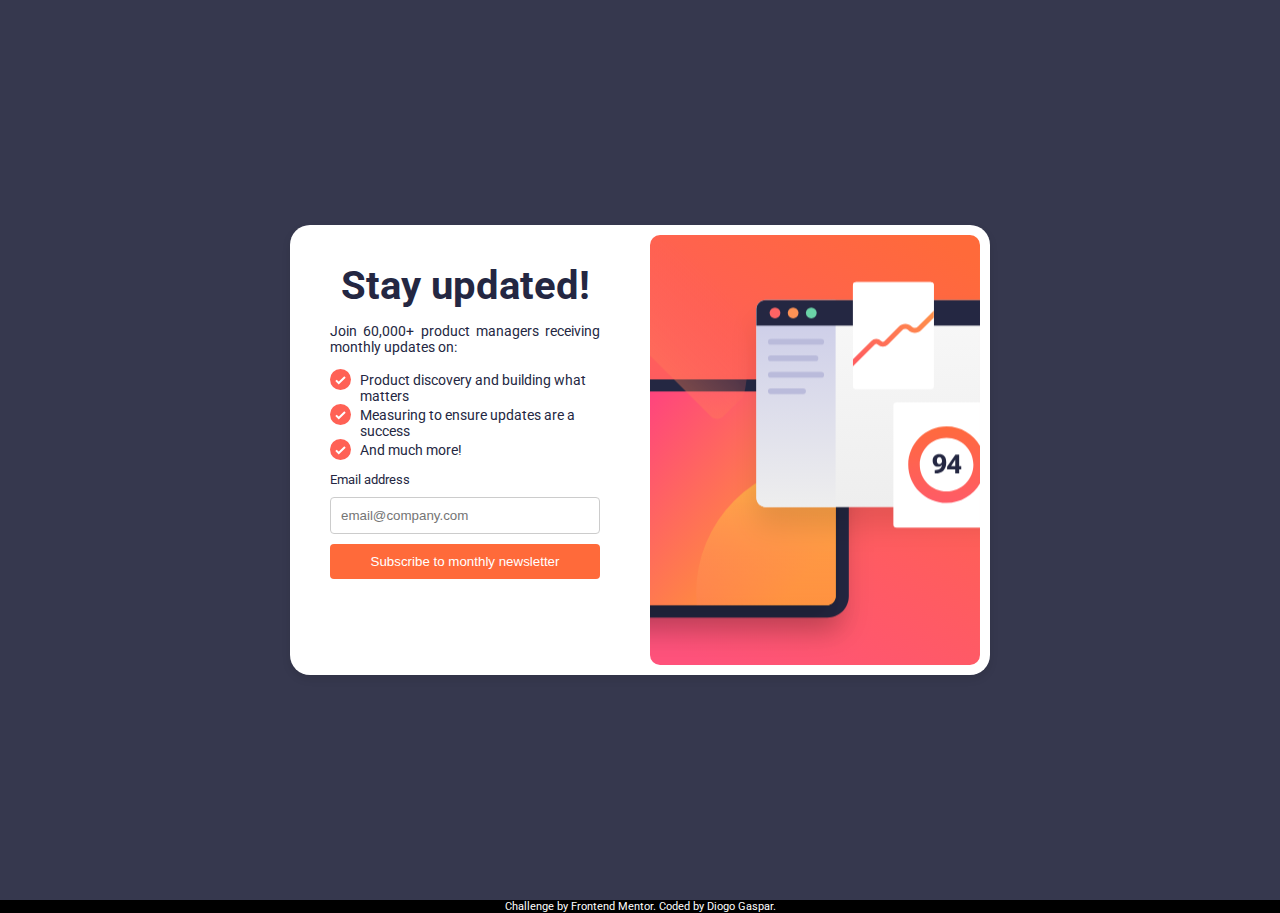
<file: index.html>
<!DOCTYPE html>
<html lang="en">
  <head>
    <meta charset="UTF-8" />
    <meta name="viewport" content="width=device-width, initial-scale=1.0" />
    <!-- displays site properly based on user's device -->

    <link
      rel="icon"
      type="image/png"
      sizes="32x32"
      href="./assets/images/favicon-32x32.png"
    />
    <link rel="stylesheet" href="style/indexstyle.css" />
    <script src="scripts/indexjs.js"></script>
    <title>
      Frontend Mentor | Newsletter sign-up form with success message
    </title>
    <style>
      .attribution {
        font-size: 11px;
        text-align: center;
        background-color: black;
        color: white;
      }
      .attribution a {
        text-decoration: none;
        color: white;
      }

      .attribution a:hover {
        color: #ff527b;
      }
    </style>
  </head>
  <body>
    <main>
      <div class="main-container">
        <section class="container">
          <div class="left-container">
            <div class="head">
              <h1>Stay updated!</h1>
              <p>Join 60,000+ product managers receiving monthly updates on:</p>
            </div>
            <div class="details">
              <ul>
                <li>Product discovery and building what matters</li
                >
                <li>Measuring to ensure updates are a success</li
                >
                <li>And much more!</li
                >
              </ul>
            </div>

            <div class="form">
              <label class="label" for="email">Email address</label>
              <input class="input" type="email" placeholder="email@company.com" name="email" id="email" required/>
              <button onclick="subscribe()">Subscribe to monthly newsletter</button>
            </div>
          </div>
          <div class="right-container">
            <!-- image goes here -->
          </div>
        </section>
      </div>
    </main>
    <div class="attribution">
      Challenge by
      <a href="https://www.frontendmentor.io?ref=challenge" target="_blank"
        >Frontend Mentor</a
      >. Coded by <a href="https://github.com/DiogoGaspar6" target="_blank">Diogo Gaspar</a>.
    </div>
  </body>
</html>
</file>
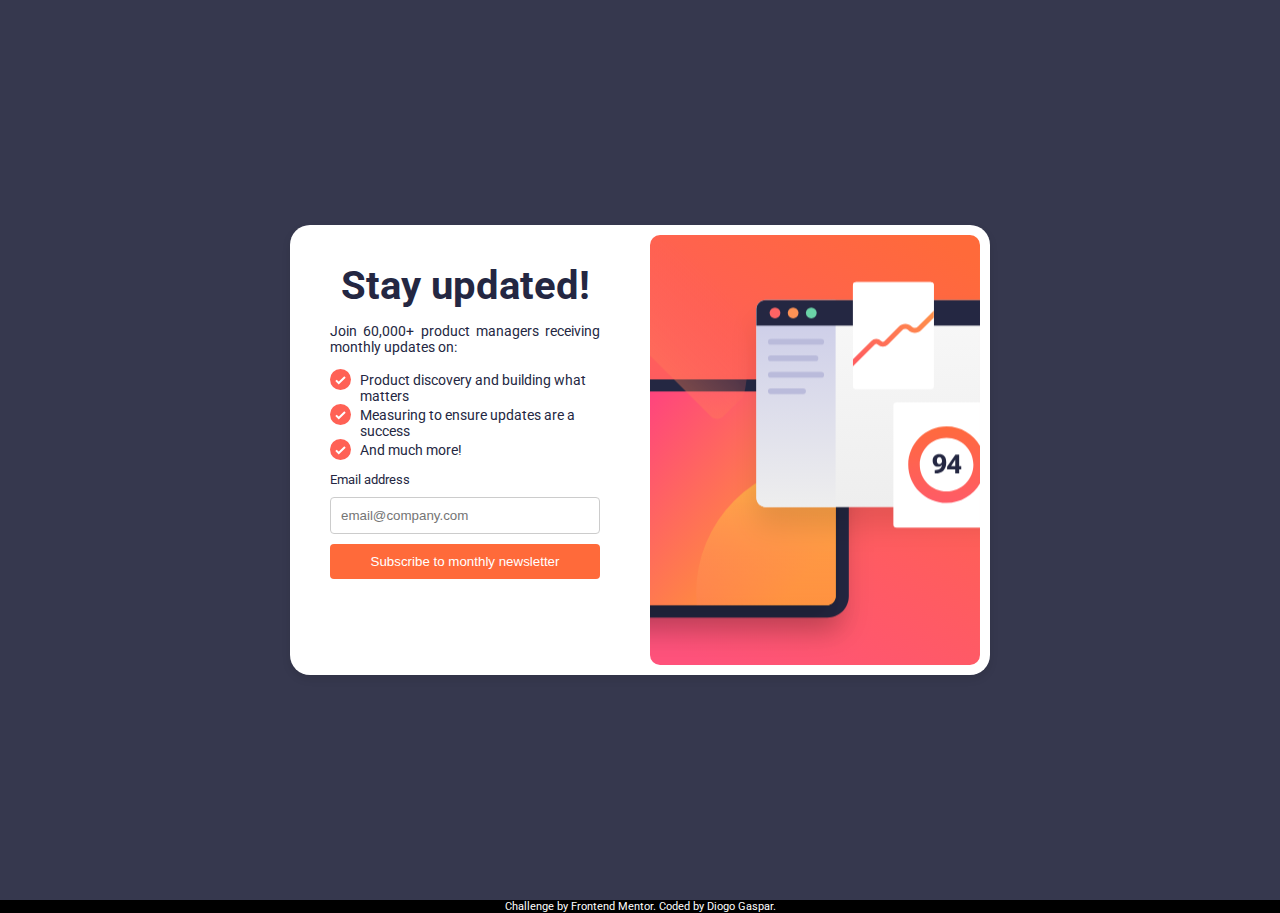
<file: message.html>
<!DOCTYPE html>
<html lang="en">
<head>
  <meta charset="UTF-8">
  <meta name="viewport" content="width=device-width, initial-scale=1.0">
  <link rel="stylesheet" href="style/messagestyle.css">
  <script src="scripts/messagejs.js"></script>
  <title>Sucess Message</title>
</head>
<body>
  <main>
    <div class="main-container">
      <section class="container">
        <div class="center-container">
          <div class="icon">
            <!-- goes the image logo -->
          </div>
          <div class="main-header">
            <h1>Thanks for subscribing!</h1>
          </div>
          <div class="message">
            <!-- message with email goes here -->
          </div>
          <div class="btn-container">
            <button onclick="dissmiss()">Dismiss message</button>
          </div>
        </div>
      </section>
    </div>
  </main>
</body>
</html>
</file>
<file: style/indexstyle.css>
@import url('https://fonts.googleapis.com/css2?family=Roboto:ital,wght@0,100;0,300;0,400;0,500;0,700;0,900;1,100;1,300;1,400;1,500;1,700;1,900&display=swap');

body {
  font-family: 'Roboto';
  background-color: hsl(235, 18%, 26%);
  color: hsl(234, 29%, 20%);
  margin: 0;
  padding: 0;
}

.main-container {
  display: flex;
  justify-content: center;
  align-items: center;
  height: 100vh;
}

.container {
  display: flex;
  background-color: #fff;
  border-radius: 20px;
  box-shadow: 0 4px 8px rgba(0, 0, 0, 0.1);
  overflow: hidden;
  width: 700px;
  max-width: 100%;
  height: 450px;
  max-height: 100%;
}

.left-container, .right-container {
  padding: 10px 20px 20px 40px;
}

.left-container {
  flex: 1;
  margin-right: 20px;
}

.right-container {
  margin: 10px;
  flex: 1;
  background: url('../assets/images/illustration-sign-up-desktop.svg') no-repeat center center;
  background-size: cover;
  border-radius: 10px;
}

.head h1 {
  text-align: center;
  font-size: 2.5em;
  margin-bottom: 10px;
}

.head p {
  font-size: 14px;
  text-align: justify;
}

.details ul {
  list-style: none;
  padding: 0;
  font-size: 14px;
}

.details li {
  padding-top: 3px;
  padding-left: 30px;
  position: relative;
}

.details li::before {
  content: url('../assets/images/icon-list.svg');
  position: absolute;
  left: 0;
  top: 0;
}

.form .label{
  display: flex;
  flex-direction: row;
  font-size: 0.8em;
  padding-bottom: 10px;
}

.form input {
  width: calc(100% - 22px);
  padding: 10px;
  margin-bottom: 10px;
  border: 1px solid #ccc;
  border-radius: 4px;
}

.form input:focus {
  border: 1px solid #ff6a3a;
  outline: none;
}

.form input:hover {
  cursor: pointer;
}

.form button {
  width: 100%;
  padding: 10px;
  background-color: #ff6a3a;
  border: none;
  color: #fff;
  border-radius: 4px;
  cursor: pointer;
}

.form button:hover {
  background: linear-gradient(to right, hsl(323, 100%, 72%), #ff6a3a);
  box-shadow: 5px 8px 20px #ff6b3a43;
}

/* style for error email */

.error {
  color: red;
  font-size: 0.9em;
  padding-left: 80px;
}

.form .input.input-error {
  background-color: rgba(255, 161, 161, 0.409) !important;
  border: 1px solid red !important;
  color: red !important;
}

/* styles for mobile */

@media screen and (max-width: 655px) {
  .container{
    flex-direction: column-reverse;
    width: 100vw;
    height: 100vh;
    border-radius: 0;
  }

  .right-container{
    margin: 0px;
    border-radius: 0 0 20px 20px;
  }

  .error {
    padding-left: 140px;
  }
}
</file>
<file: style/messagestyle.css>
@import url('https://fonts.googleapis.com/css2?family=Roboto:ital,wght@0,100;0,300;0,400;0,500;0,700;0,900;1,100;1,300;1,400;1,500;1,700;1,900&display=swap');

*{
  margin: 0;
  padding: 0;
}

body{
  background-color: hsl(235, 18%, 26%);
  font-family: 'Roboto';
  color: hsl(234, 29%, 20%);
}

.main-container{
  display: flex;
  justify-content: center;
  align-items: center;
  height: 100vh;
}

.container{
  background-color: white;
  border-radius: 20px;
  box-shadow: 0 4px 8px rgba(0, 0, 0, 0.1);
  overflow: hidden;
  width: 500px;
  max-width: 100%;
  height: 400px;
  max-height: 100%;
  margin: 100px auto;
}

.center-container{
  display: flex;
  flex-direction: column;
  height: 100%;
  padding: 50px;
  flex: 1;
}

.icon{
  background-image: url('../assets/images/icon-success.svg');
  background-size: contain;
  background-position: center;
  background-repeat: no-repeat;
  height: 50px;
  width: 50px;
  margin-bottom: 30px;
}

.main-header{
  margin-bottom: 20px;
}

.main-header h1{
  font-size: 3em;
  line-height: 50px;
}

.message{
  margin-bottom: 20px;
}

.message p{
  line-height: 25px;
}

.btn-container{
  display: flex;
  justify-content: center;

}

.btn-container button{
  width: 100%;
  padding: 10px;
  color: white;
  background-color: #ff6a3a;
  border: none;
  border-radius: 10px;
}

.btn-container button:hover{
  cursor: pointer;
  background: linear-gradient(to right, hsl(323, 100%, 72%), #ff6a3a);
  box-shadow: 5px 8px 20px #ff6b3a43;
}

@media screen and (max-width: 465px) {

  .container{
    height: 100vh;
    border-radius: 0px;
    box-shadow: none;
  }

  .center-container{
    display: flex;
    justify-content: center;
    padding: 0px 40px;
  }
}
</file>
